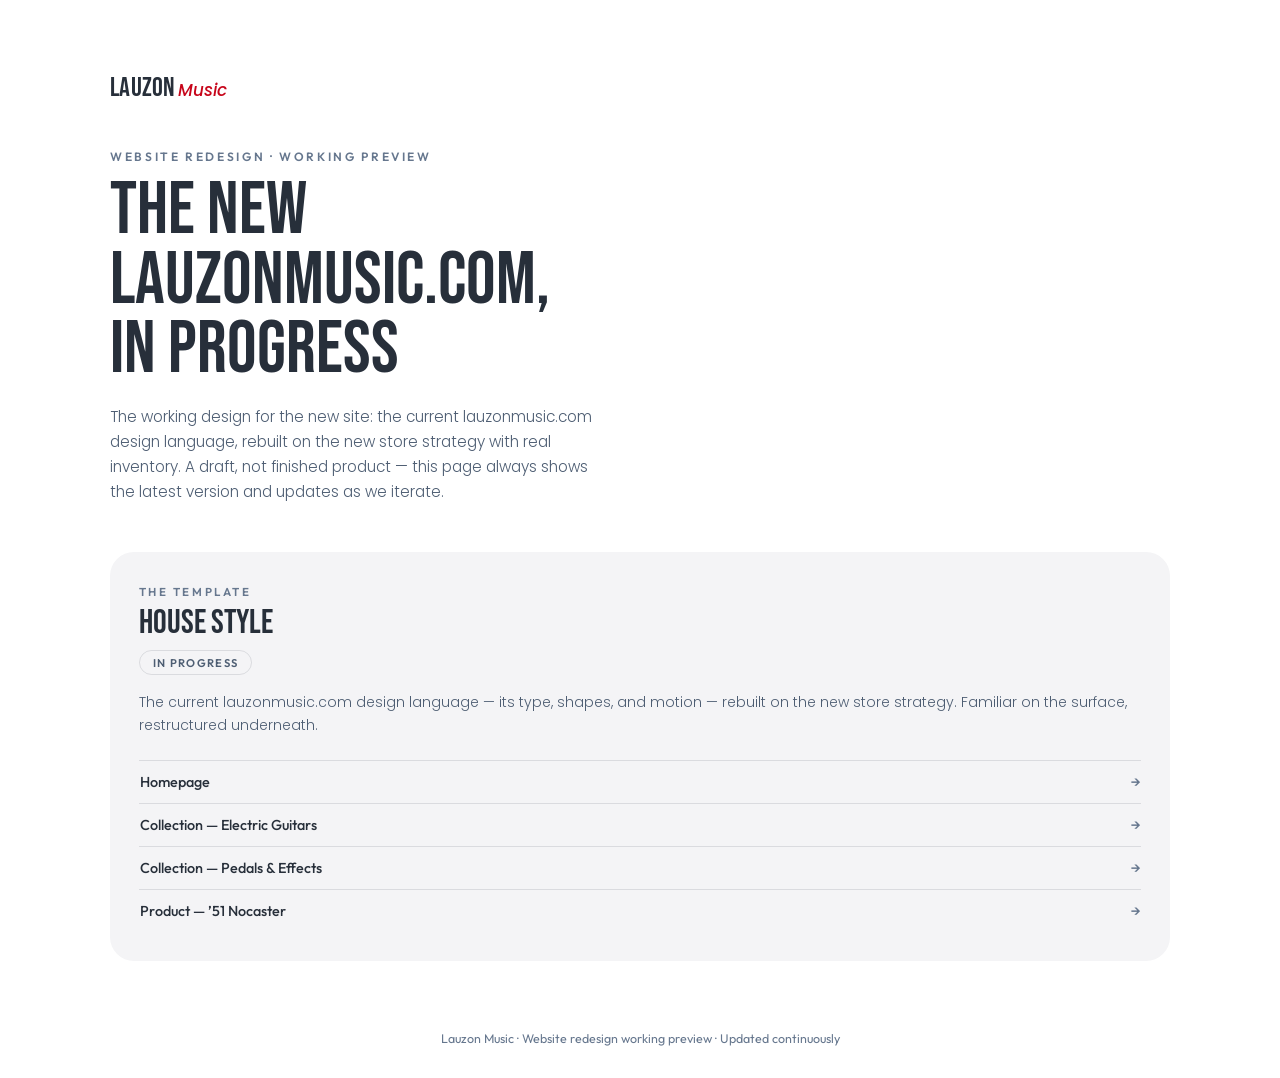
<file: index.html>
<!DOCTYPE html>
<html lang="en">
<head>
<meta charset="UTF-8">
<meta name="viewport" content="width=device-width, initial-scale=1.0">
<meta name="robots" content="noindex">
<title>Lauzon Music — Website Redesign Preview</title>
<link rel="preconnect" href="https://fonts.googleapis.com">
<link rel="preconnect" href="https://fonts.gstatic.com" crossorigin>
<link href="https://fonts.googleapis.com/css2?family=Bebas+Neue&family=Outfit:wght@400;500;600&family=Poppins:ital,wght@0,300;0,400;0,500;1,400&display=swap" rel="stylesheet">
<style>
  :root{
    --red:#C7051A; --ink:#272F3A; --slate:#66778E; --slate-strong:#4E5E73;
    --panel:#F4F4F6; --white:#FFFFFF; --line:rgba(39,47,58,.12);
    --ease:cubic-bezier(.23,1,.32,1);
  }
  *{margin:0;padding:0;box-sizing:border-box}
  body{font-family:'Poppins',sans-serif;background:var(--white);color:var(--ink);-webkit-font-smoothing:antialiased;min-height:100vh;display:flex;flex-direction:column}
  main{flex:1;width:min(1060px,92vw);margin:0 auto;padding:clamp(3rem,8vh,6rem) 0 3rem}
  .mark{display:inline-flex;align-items:baseline;gap:.15rem}
  .mark b{font-family:'Bebas Neue',sans-serif;font-weight:400;font-size:1.7rem;letter-spacing:.01em}
  .mark em{font-style:italic;font-weight:500;color:var(--red);font-size:1.05rem}
  .eyebrow{font-family:'Outfit',sans-serif;font-size:.75rem;font-weight:600;letter-spacing:.22em;text-transform:uppercase;color:var(--slate);margin:2.8rem 0 .8rem}
  h1{font-family:'Bebas Neue',sans-serif;font-weight:400;font-size:clamp(2.8rem,6.5vw,4.6rem);line-height:.95;text-transform:uppercase;max-width:16ch}
  .intro{color:var(--slate-strong);margin-top:1.1rem;max-width:56ch;line-height:1.65;font-size:.95rem;font-weight:300}
  .grid{display:grid;grid-template-columns:repeat(auto-fit,minmax(300px,1fr));gap:1.4rem;margin-top:3rem}
  .dir{background:var(--panel);border-radius:24px;display:flex;flex-direction:column;overflow:hidden;transition:transform .25s var(--ease),box-shadow .25s var(--ease)}
  .dir:hover{transform:translateY(-4px);box-shadow:0 14px 34px rgba(39,47,58,.10)}
  .body{padding:2rem 1.8rem 1.8rem;display:flex;flex-direction:column;flex:1}
  .no{font-family:'Outfit',sans-serif;font-size:.72rem;font-weight:600;letter-spacing:.22em;color:var(--slate);text-transform:uppercase}
  h2{font-family:'Bebas Neue',sans-serif;font-weight:400;font-size:2.1rem;line-height:1;text-transform:uppercase;margin:.5rem 0 .6rem}
  .desc{font-size:.875rem;line-height:1.6;color:var(--slate-strong);font-weight:300;flex:1}
  nav.pages{margin-top:1.5rem;display:flex;flex-direction:column;border-top:1px solid var(--line)}
  nav.pages a,nav.pages span.soon{display:flex;justify-content:space-between;align-items:center;padding:.75rem .1rem;text-decoration:none;color:var(--ink);font-family:'Outfit',sans-serif;font-size:.9rem;font-weight:500;border-bottom:1px solid var(--line)}
  nav.pages a:last-child,nav.pages span.soon:last-child{border-bottom:none}
  nav.pages a::after{content:"→";color:var(--slate);transition:transform .2s var(--ease),color .2s}
  nav.pages a:hover::after{transform:translateX(4px);color:var(--red)}
  nav.pages a:focus-visible{outline:2px solid var(--red);outline-offset:2px;border-radius:4px}
  nav.pages span.soon{color:var(--slate);cursor:default}
  nav.pages span.soon i{font-style:normal;font-size:.72rem;letter-spacing:.08em;text-transform:uppercase;color:var(--slate)}
  .badge{display:inline-flex;align-self:flex-start;font-family:'Outfit',sans-serif;font-size:.7rem;font-weight:600;letter-spacing:.12em;text-transform:uppercase;color:var(--slate-strong);border:1px solid var(--line);border-radius:999px;padding:.28rem .8rem;margin-bottom:1rem}
  footer{padding:1.4rem 0 2rem;text-align:center;font-family:'Outfit',sans-serif;font-size:.78rem;color:var(--slate)}
</style>
</head>
<body>
<main>
  <div class="mark"><b>LAUZON</b><em>Music</em></div>
  <p class="eyebrow">Website Redesign · Working Preview</p>
  <h1>The new lauzonmusic.com, in progress</h1>
  <p class="intro">The working design for the new site: the current lauzonmusic.com design language, rebuilt on the new store strategy with real inventory. A draft, not finished product — this page always shows the latest version and updates as we iterate.</p>

  <div class="grid">
    <article class="dir">
      <div class="body">
        <span class="no">The Template</span>
        <h2>House Style</h2>
        <span class="badge">In progress</span>
        <p class="desc">The current lauzonmusic.com design language — its type, shapes, and motion — rebuilt on the new store strategy. Familiar on the surface, restructured underneath.</p>
        <nav class="pages">
          <a href="directions/house-style/index.html">Homepage</a>
          <a href="directions/house-style/collection.html">Collection — Electric Guitars</a>
          <a href="directions/house-style/effects.html">Collection — Pedals &amp; Effects</a>
          <a href="directions/house-style/product.html">Product — &rsquo;51 Nocaster</a>
        </nav>
      </div>
    </article>

  </div>
</main>
<footer>Lauzon Music · Website redesign working preview · Updated continuously</footer>
</body>
</html>
</file>
